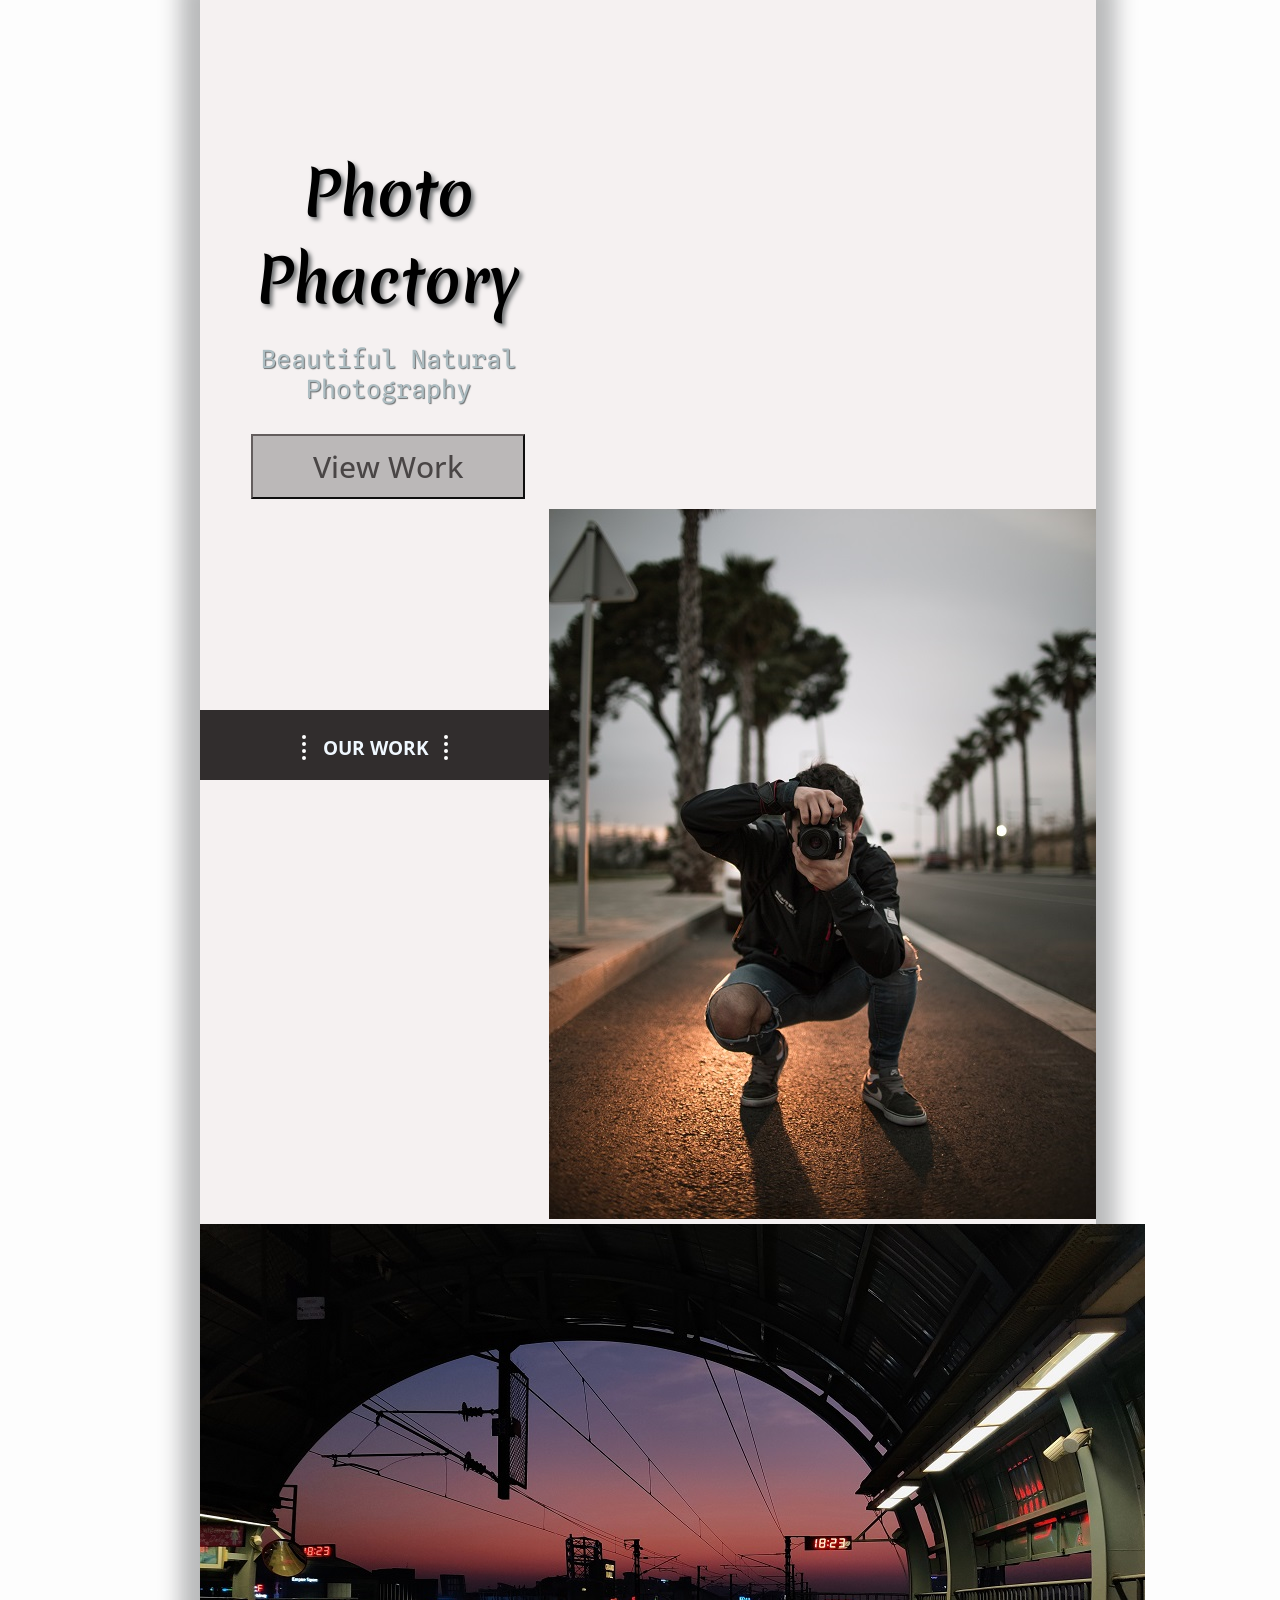
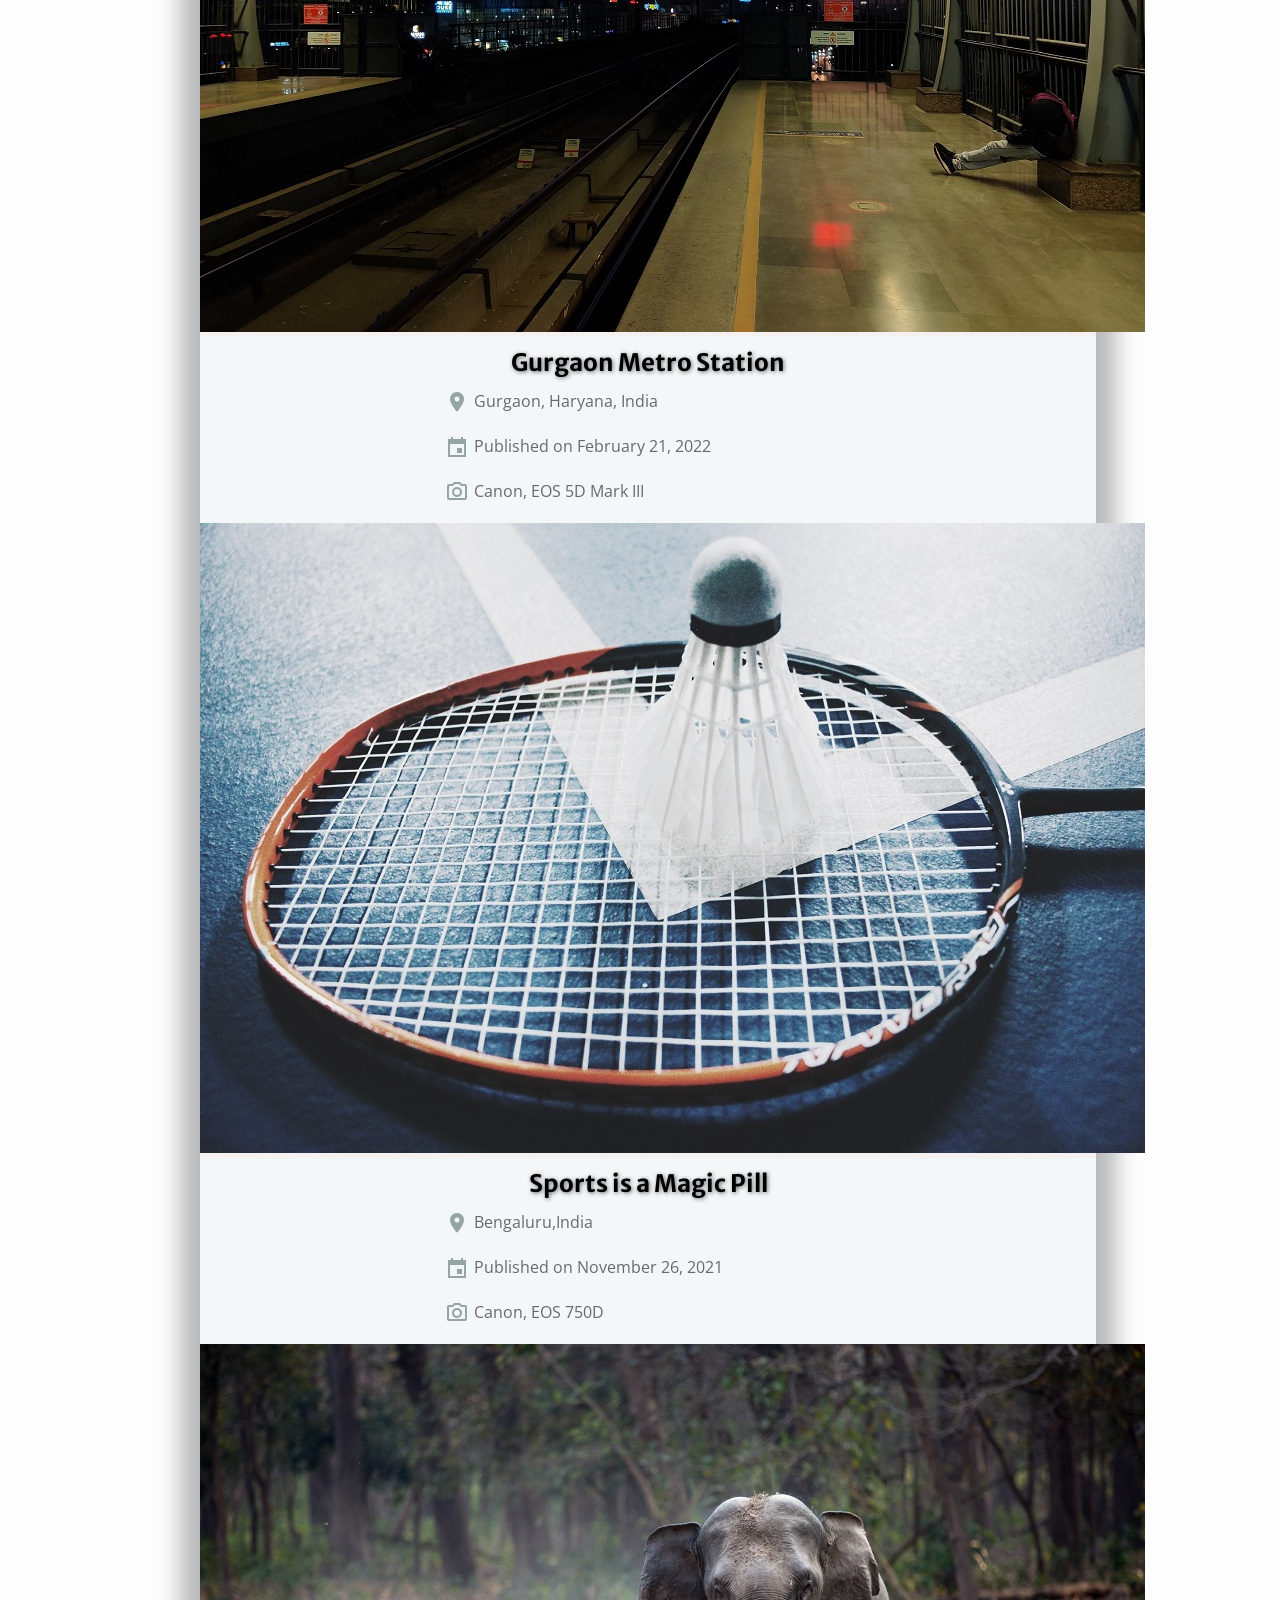
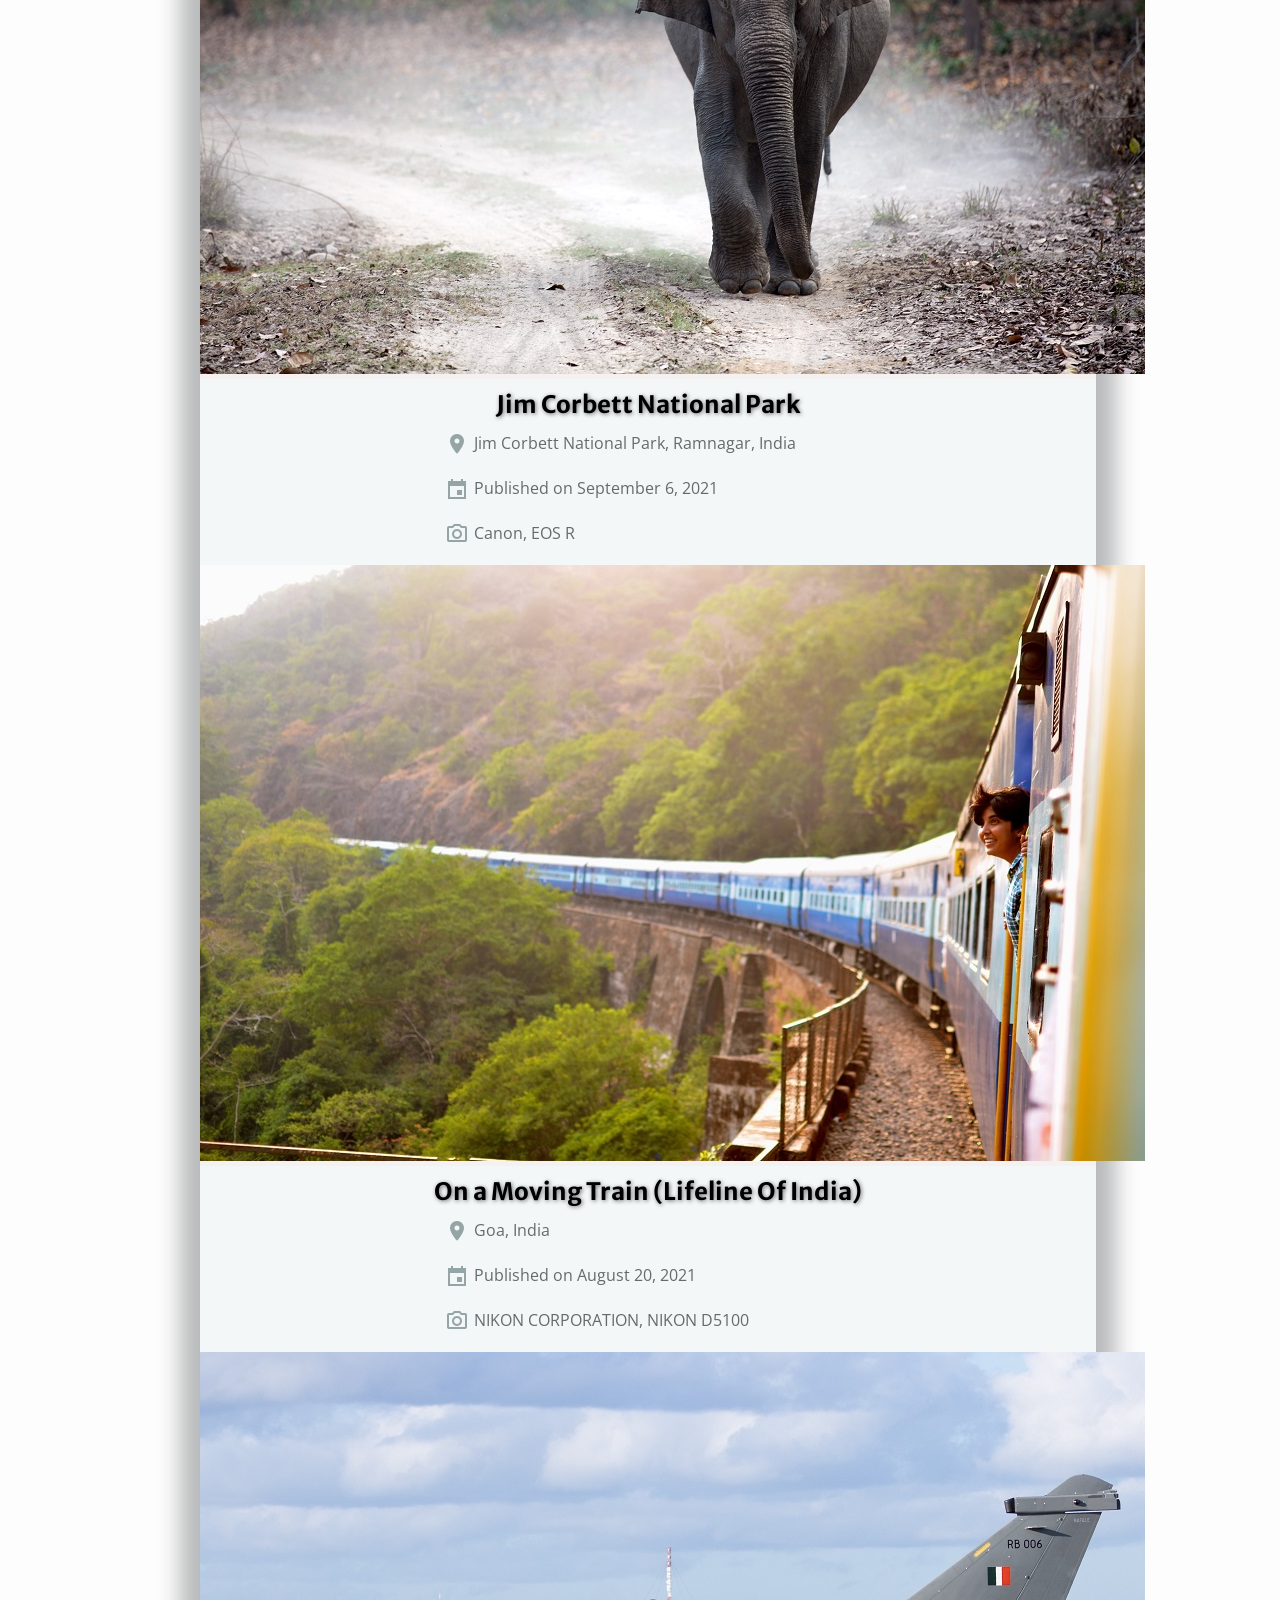
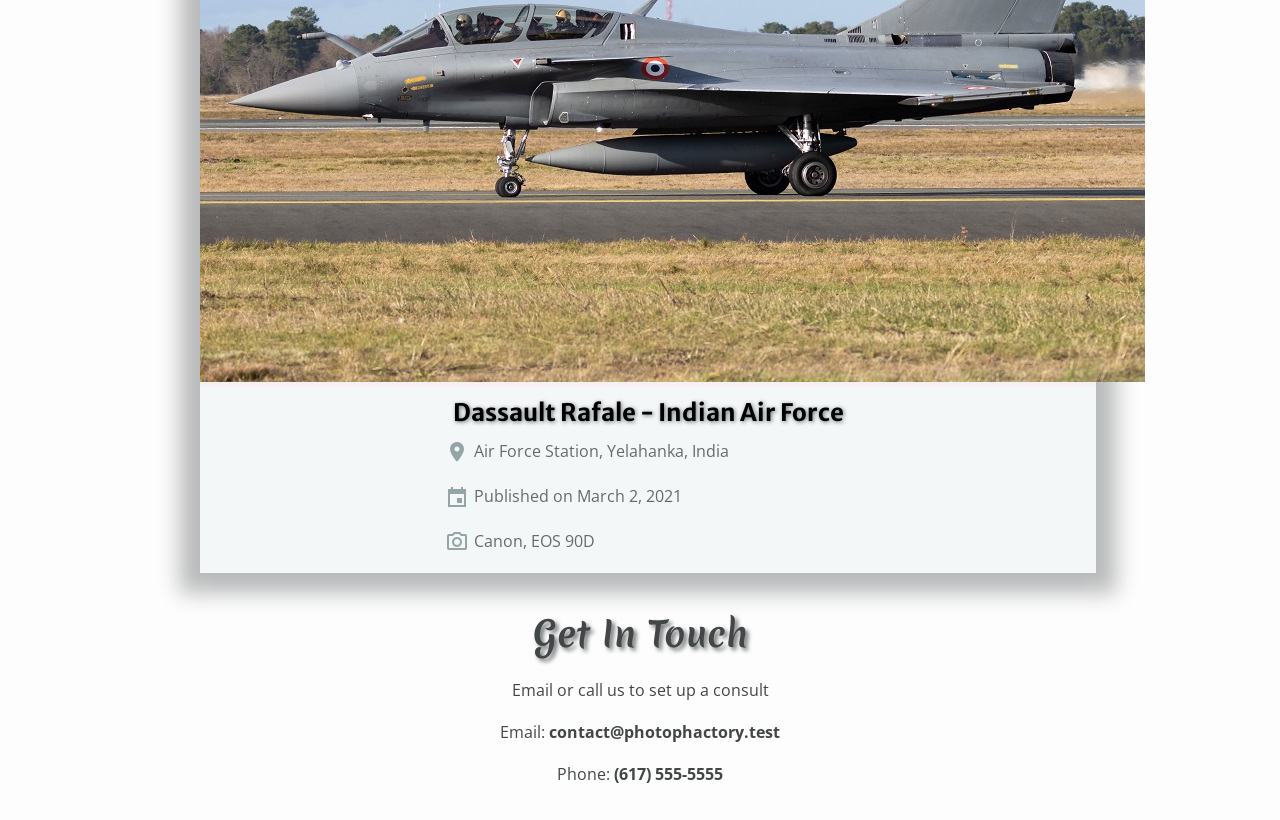
<file: Newton School Mini Project/index.html>
<!DOCTYPE html>
<html lang="en">
<head>
    <meta charset="UTF-8">
    <meta name="viewport" content="width=device-width, initial-scale=1.0">

    <!-- Font family -->
    <link rel="preconnect" href="https://fonts.googleapis.com">
    <link rel="preconnect" href="https://fonts.gstatic.com" crossorigin>
    <link href="https://fonts.googleapis.com/css2?family=Merienda:wght@700&family=Merriweather+Sans:wght@300&family=Open+Sans:wght@300&family=Spline+Sans+Mono:wght@500&display=swap"
        rel="stylesheet">
    
    <!-- Css Style sheet -->
    <link rel="stylesheet" href="styles.css">

    <!-- Favicon -->
    <link rel="shortcut icon" href="images/favicon.png">

    <!-- Tittle -->
    <title>Photo Phactory</title>

</head>
<body>
    <div class="main">
        <div class="head">
            <div class="heading">
                <center>
                    <h1>Photo Phactory</h1>
                    <p class="heading_para">Beautiful Natural Photography</p>
                    <p><a href="#work"><button>View Work</button></a></p>
                </center>
            </div>
            
            <div class="heading-image">
                <img src="images/heading-image.png" alt="heading-image">
            </div>
        </div>

        <div class="work" id="work">
            <h3> <span class="vl1"></span> OUR WORK <span class="vl2"></span> </h3>
        </div>

        <div class="img1">
            <img src="images/img1.jpg" alt="img1">
        </div>

        <div class="img1_text">
            <center>
                <h2>Gurgaon Metro Station</h2>
            </center>
            <div class="img1_text_para">
                <ul>
                    <li><p><img class="icon-img" src="images/location.png" alt="location">Gurgaon, Haryana, India</p></li>
                    <li><p><img class="icon-img" src="images/calender.png" alt="calender">Published on February 21, 2022</p></li>
                    <li><p><img class="icon-img" src="images/camera.png" alt="camera">Canon, EOS 5D Mark III</p></li>
                </ul>     
            </div>
              
        </div>

        <div class="img2">
            <img src="images/img2.jpg" alt="img2">
        </div>

        <div class="img1_text">
            <center>
                <h2>Sports is a Magic Pill</h2>
            </center>
            <div class="img1_text_para">
                <ul>
                    <li><p><img class="icon-img" src="images/location.png" alt="location">Bengaluru,India</p></li>
                    <li><p><img class="icon-img" src="images/calender.png" alt="calender">Published on November 26, 2021</p></li>
                    <li><p><img class="icon-img" src="images/camera.png" alt="camera">Canon, EOS 750D</p></li>
                </ul>      
            </div>
        </div>

        <div class="img3">
            <img src="images/img3.jpg" alt="img3">
        </div>
        <div class="img1_text">
            <center>
                <h2>Jim Corbett National Park</h2>
            </center>
            <div class="img1_text_para">
                <ul>
                    <li><p><img class="icon-img" src="images/location.png" alt="location">Jim Corbett National Park, Ramnagar, India</p></li>
                    <li><p><img class="icon-img" src="images/calender.png" alt="calender">Published on September 6, 2021</p></li>
                    <li><p><img class="icon-img" src="images/camera.png" alt="camera">Canon, EOS R</p></li>
                </ul>   
            </div>
        </div>
        <div class="img4">
            <img src="images/img4.jpg" alt="img4">
        </div>
        <div class="img1_text">
            <center>
                <h2>On a Moving Train (Lifeline Of India)</h2>
            </center>
            <div class="img1_text_para">
                <ul>
                    <li><p><img class="icon-img" src="images/location.png" alt="location">Goa, India</p></li>
                    <li><p><img class="icon-img" src="images/calender.png" alt="calender">Published on August 20, 2021</p></li>
                    <li><p><img class="icon-img" src="images/camera.png" alt="camera">NIKON CORPORATION, NIKON D5100</p></li>
                </ul>    
            </div>
        </div>
        <div class="img5">
            <img src="images/img5.jpg" alt="img5">
        </div>
        <div class="img1_text">
            <center>
                <h2>Dassault Rafale - Indian Air Force</h2>
            </center>
            <div class="img1_text_para">
                <ul>
                    <li><p><img class="icon-img" src="images/location.png" alt="location">Air Force Station, Yelahanka, India</p></li>
                    <li><p><img class="icon-img" src="images/calender.png" alt="calender">Published on March 2, 2021</p></li>
                    <li><p><img class="icon-img" src="images/camera.png" alt="camera">Canon, EOS 90D</p></li>
                </ul>    
            </div>
        </div>    
    </div>

    <div class="getInTouch">
        <center>
            <h1>Get In Touch</h1>
            <p>Email or call us to set up a consult</p>
            <p>Email: <strong>contact@photophactory.test</strong></p>
            <p>Phone: <strong>(617) 555-5555</strong></p>
        </center>
       
    </div>
</body>
</html>
</file>
<file: Newton School Mini Project/styles.css>
*{
    margin: 0;
    font-family: 'Open Sans', sans-serif;
}

body{
    background-color: rgb(253, 253, 253);
}

h1{
    font-family: 'Merienda', cursive;
    font-size: 60px;
    text-shadow: 3px 3px 4px #6c6f70;
}

h2{
    font-family: 'Merriweather Sans', sans-serif;
    text-shadow: 1px 1px 4px #6c6f70;
}

.main{
    width: 70%;
    height: auto;
    background-color: rgb(245, 241, 241);
    box-shadow: 0px 0px 20px 20px rgba(182, 183, 184, 0.966);
    margin-left: 200px;
    margin-right: 200px;
}


    /* Heading */

.head{
    width: 100%;
    height: 710px;
}

.heading{
    width: 42%;
    position: relative;
    float: left;
    padding-top: 150px;
}

.heading-image{
    position: relative;
    float: right;
}

.heading_para{
    
    font-family: 'Spline Sans Mono', monospace;
    font-size: 25px;
    padding: 20px 0;
    color: rgb(173, 189, 194);
    text-shadow: 1px 1px 1px #6c6f70;
}

button{
    padding: 10px 60px;
    background-color: rgb(187, 184, 184);
    /* border-radius: 5%; */
    /* border-width: 3px; */
    /* border-style: none; */
    border-color: rgb(99, 93, 93);
    font-size: 30px;
    font-weight:500;
    color: rgb(73, 69, 69);
    
}

button:hover{
    background-color: #ffffff;
    cursor: pointer;
    text-shadow: 3px 3px 4px #565a5a;
    color: black;
}


   /* Our Work */

.work{
    height: 70px;
    background-color: rgb(49, 45, 45);
    color: aliceblue;
    text-align: center;
}

.work h3{
    padding: 25px 0;
}

.vl1{
    border-left: 4px dotted white;
    padding-left: 17px;
}

.vl2{
    border-right: 4px dotted white;
    padding-right: 15px;
}


  /* Images */

.img1{
    max-width: 100%;
    max-height: 100%;
    display: block;
}

.img1_text{
    background-color: #f3f7f7;
    padding: 10px 0;
}

.img1_text p{
    color: #666a6b;
    line-height: 1.5rem;
    padding-top: 5px;
    padding-left: 5px;

}

.img1_text_para{
    height: auto;
    padding-left: 200px;
    
}

ul{
    list-style: none;
}

.icon-img{
    position: relative;
    top: 7px;
    padding-right: 5px;
}

  /* Get In Touch */

.getInTouch{
    height: auto;
    padding: 25px 0;
}

.getInTouch h1, p {
    padding: 10px;
    color: #424646;
}

.getInTouch h1{
    font-size: 35px;
}
</file>
